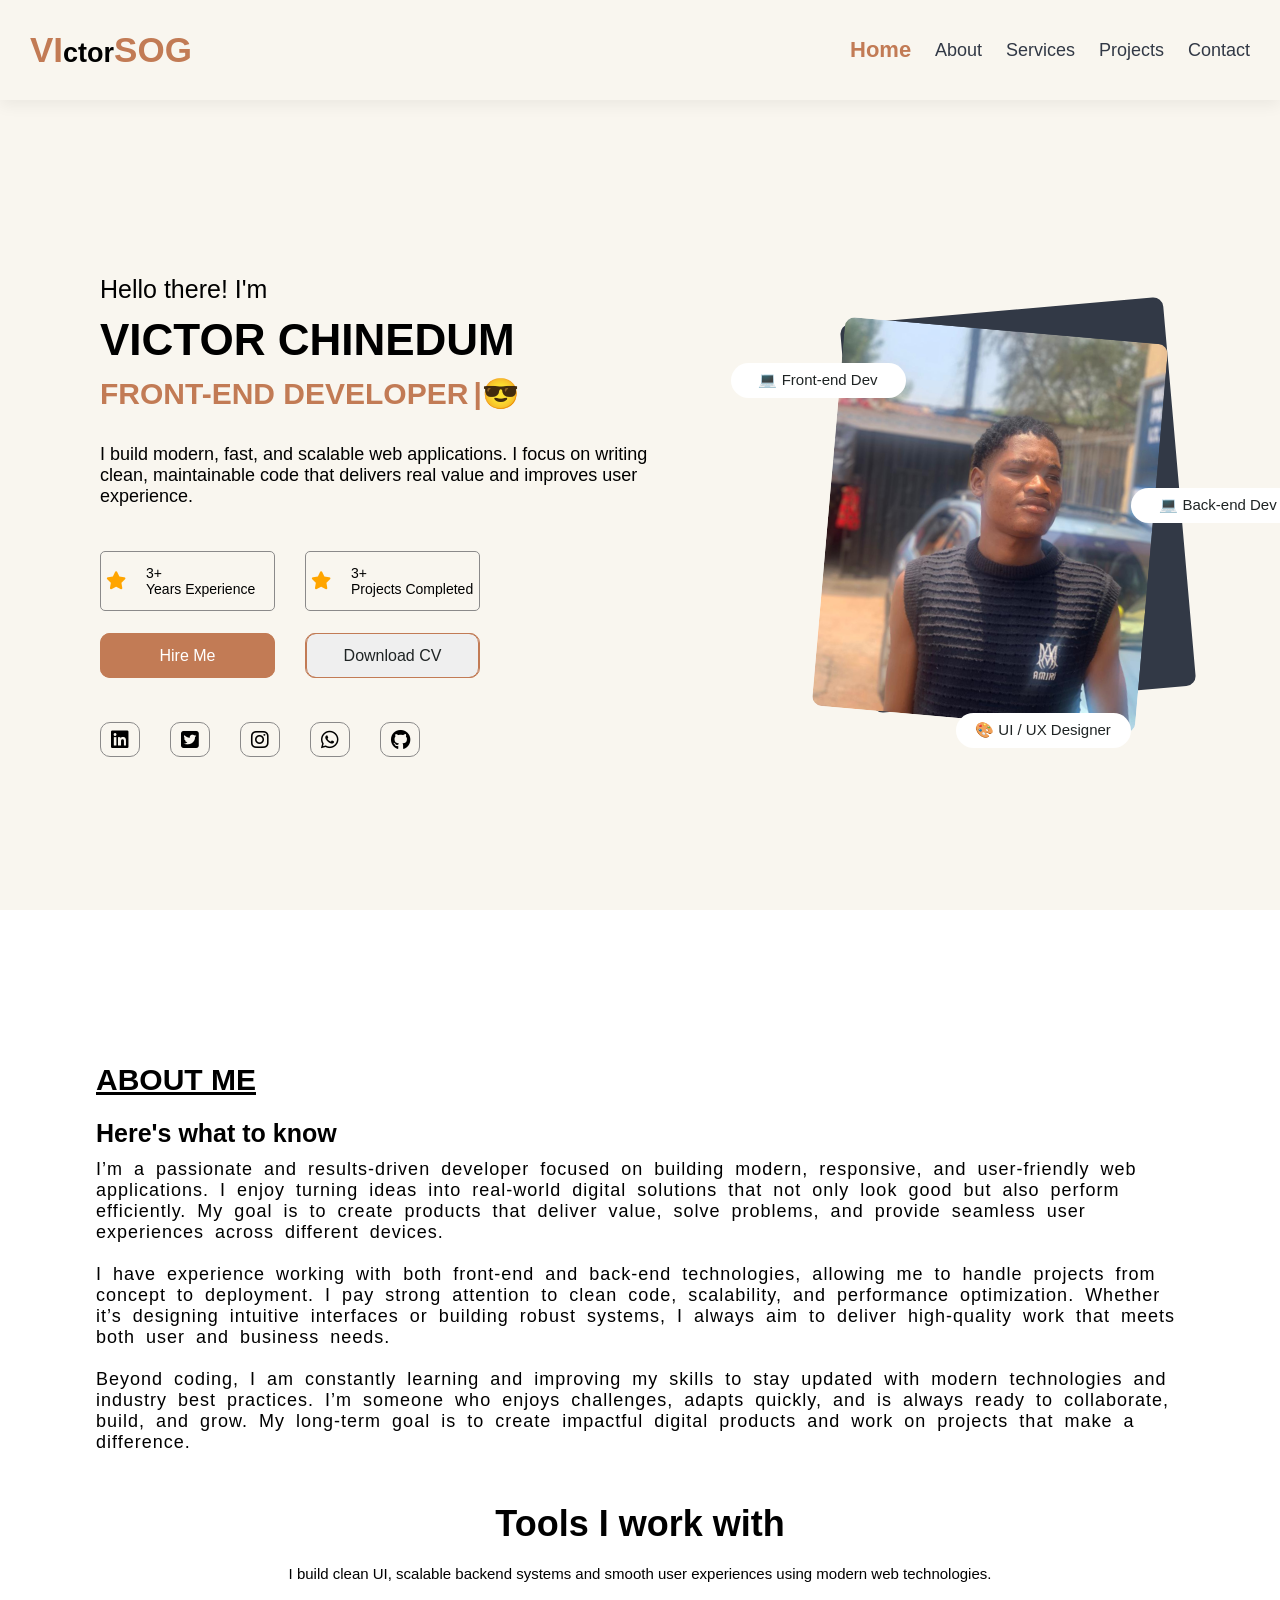
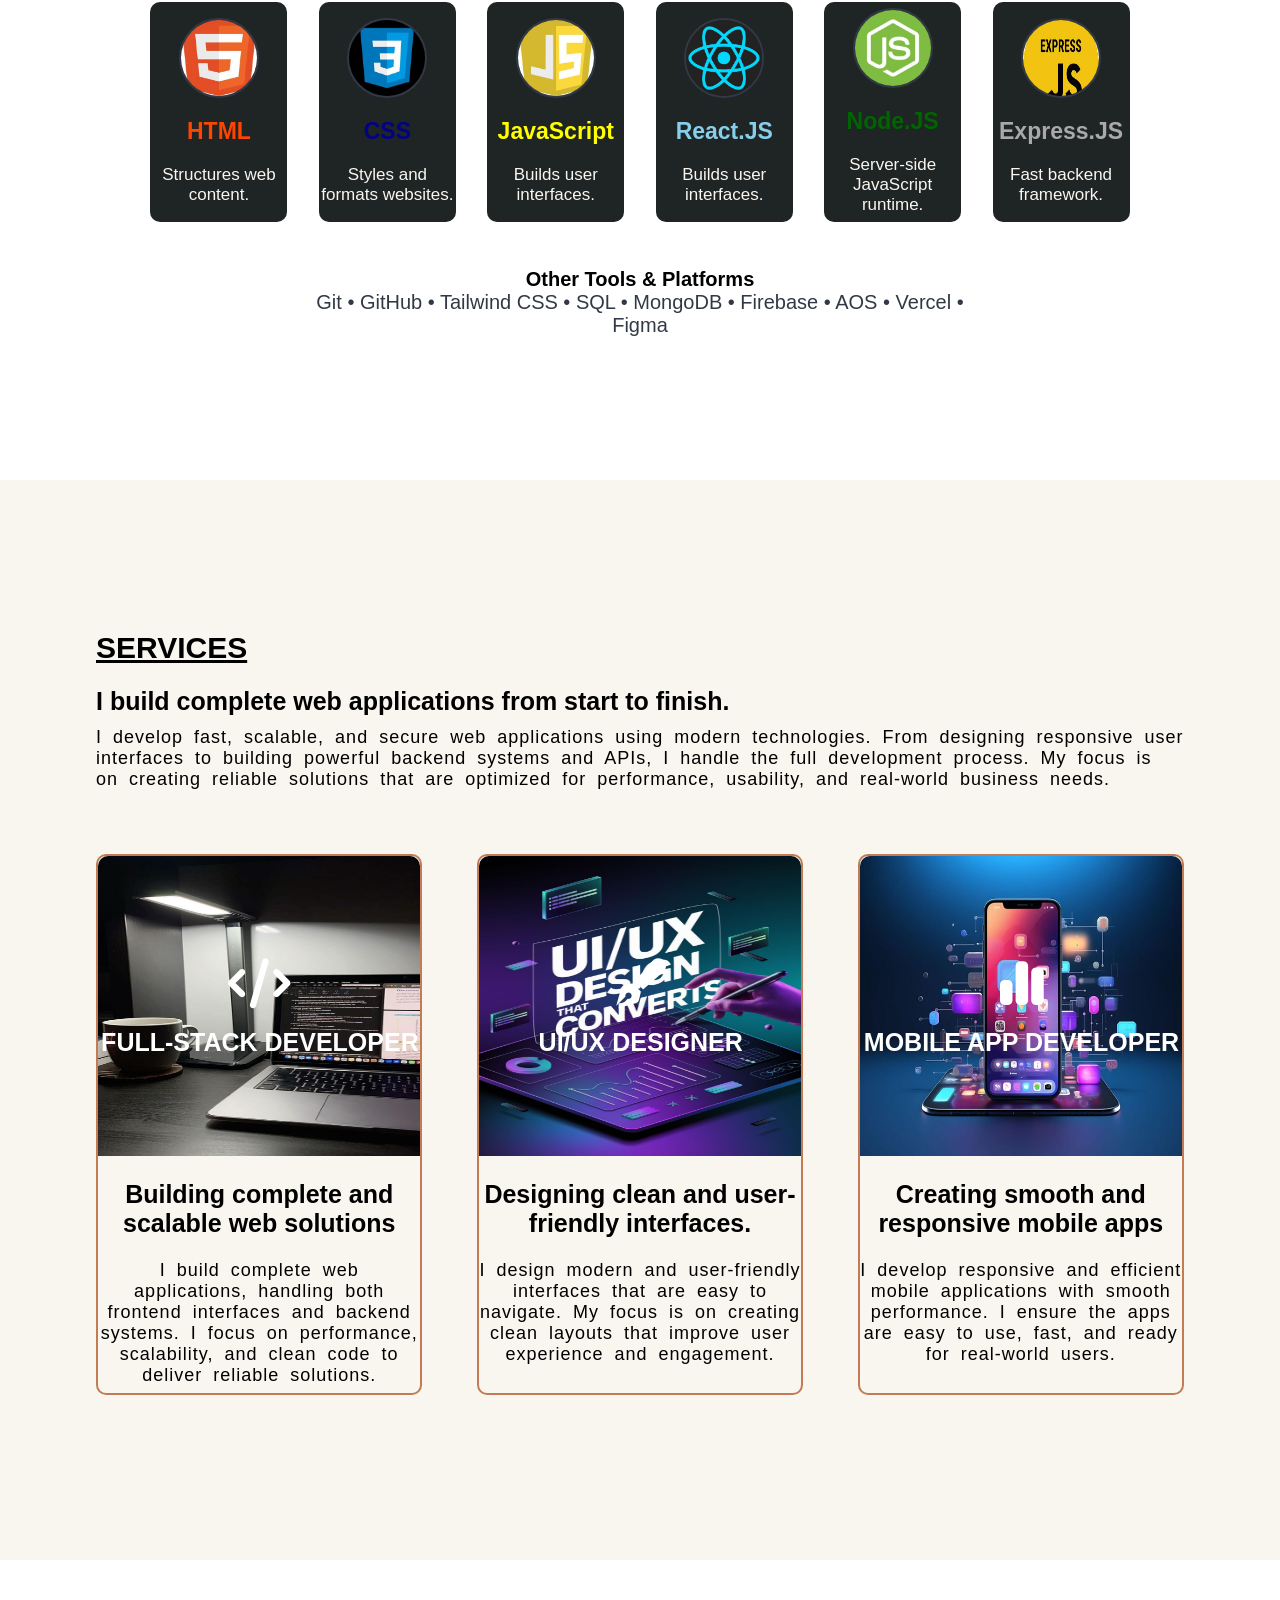
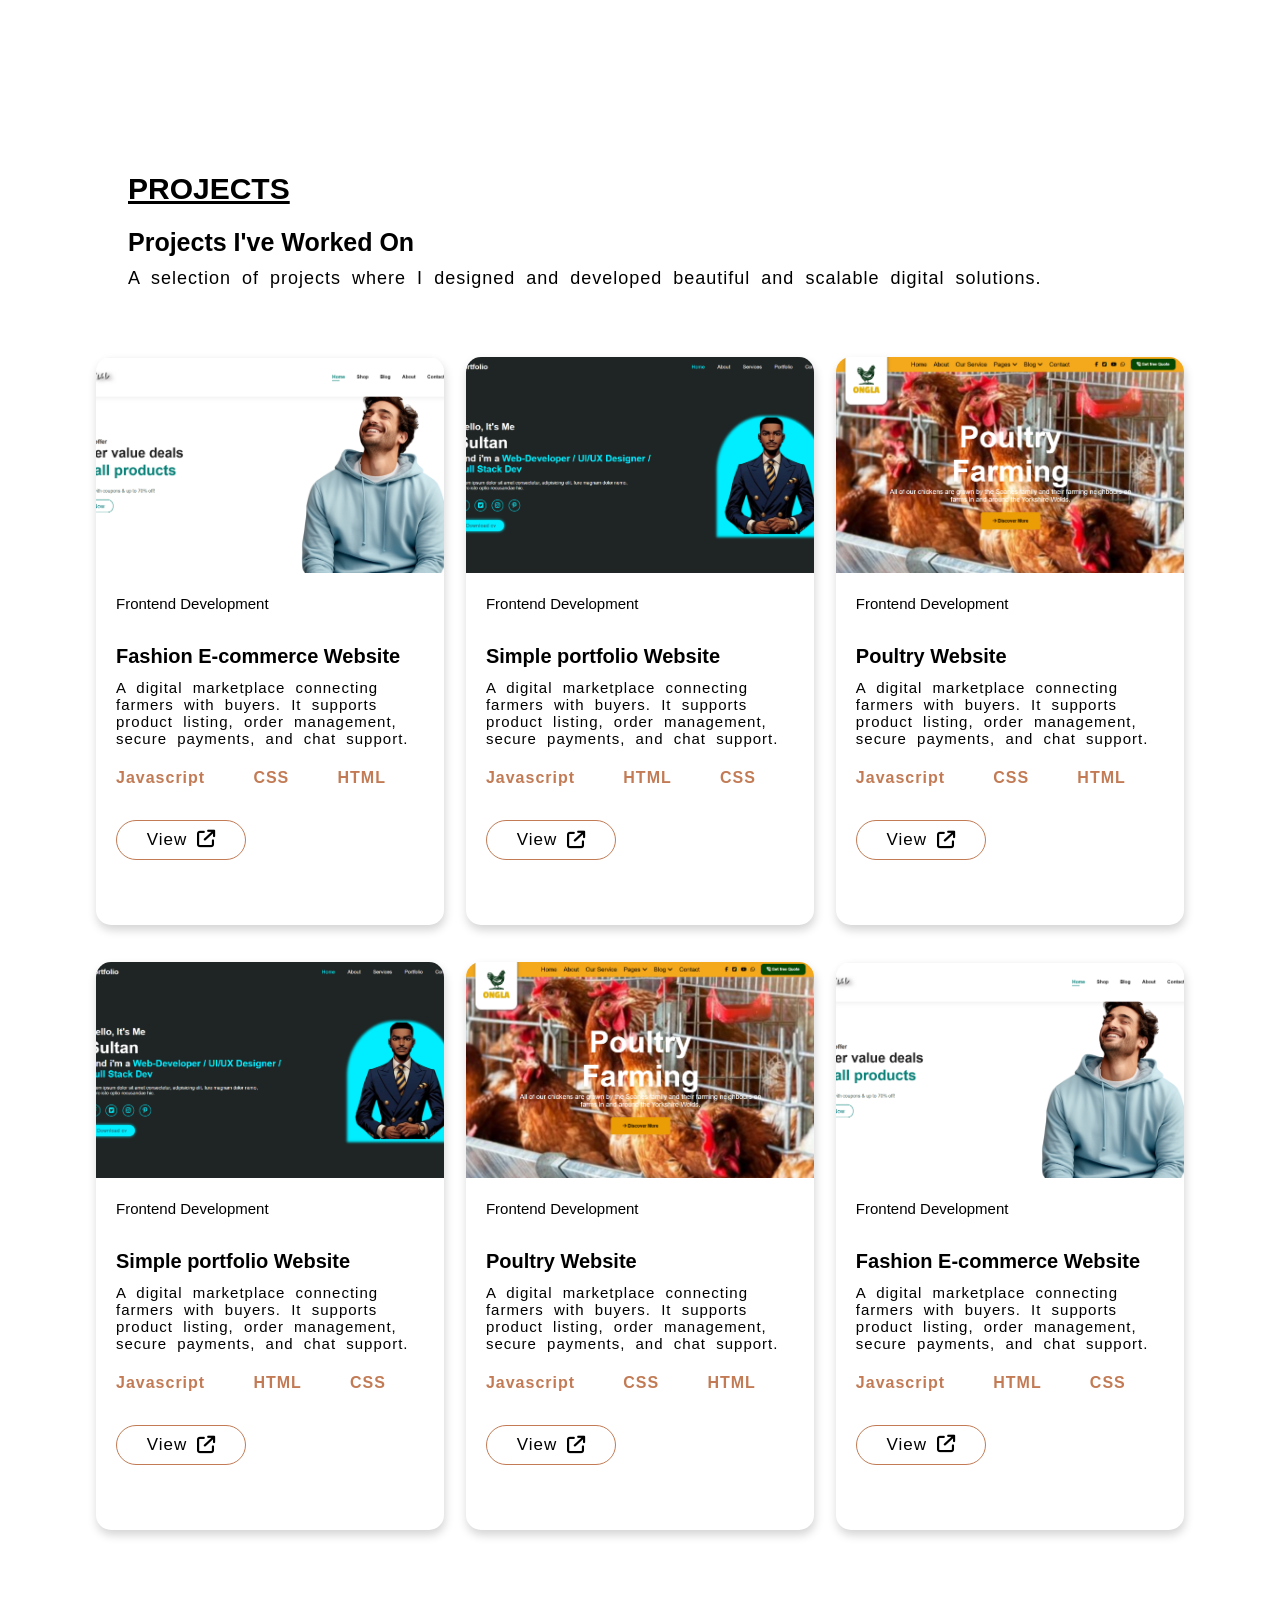
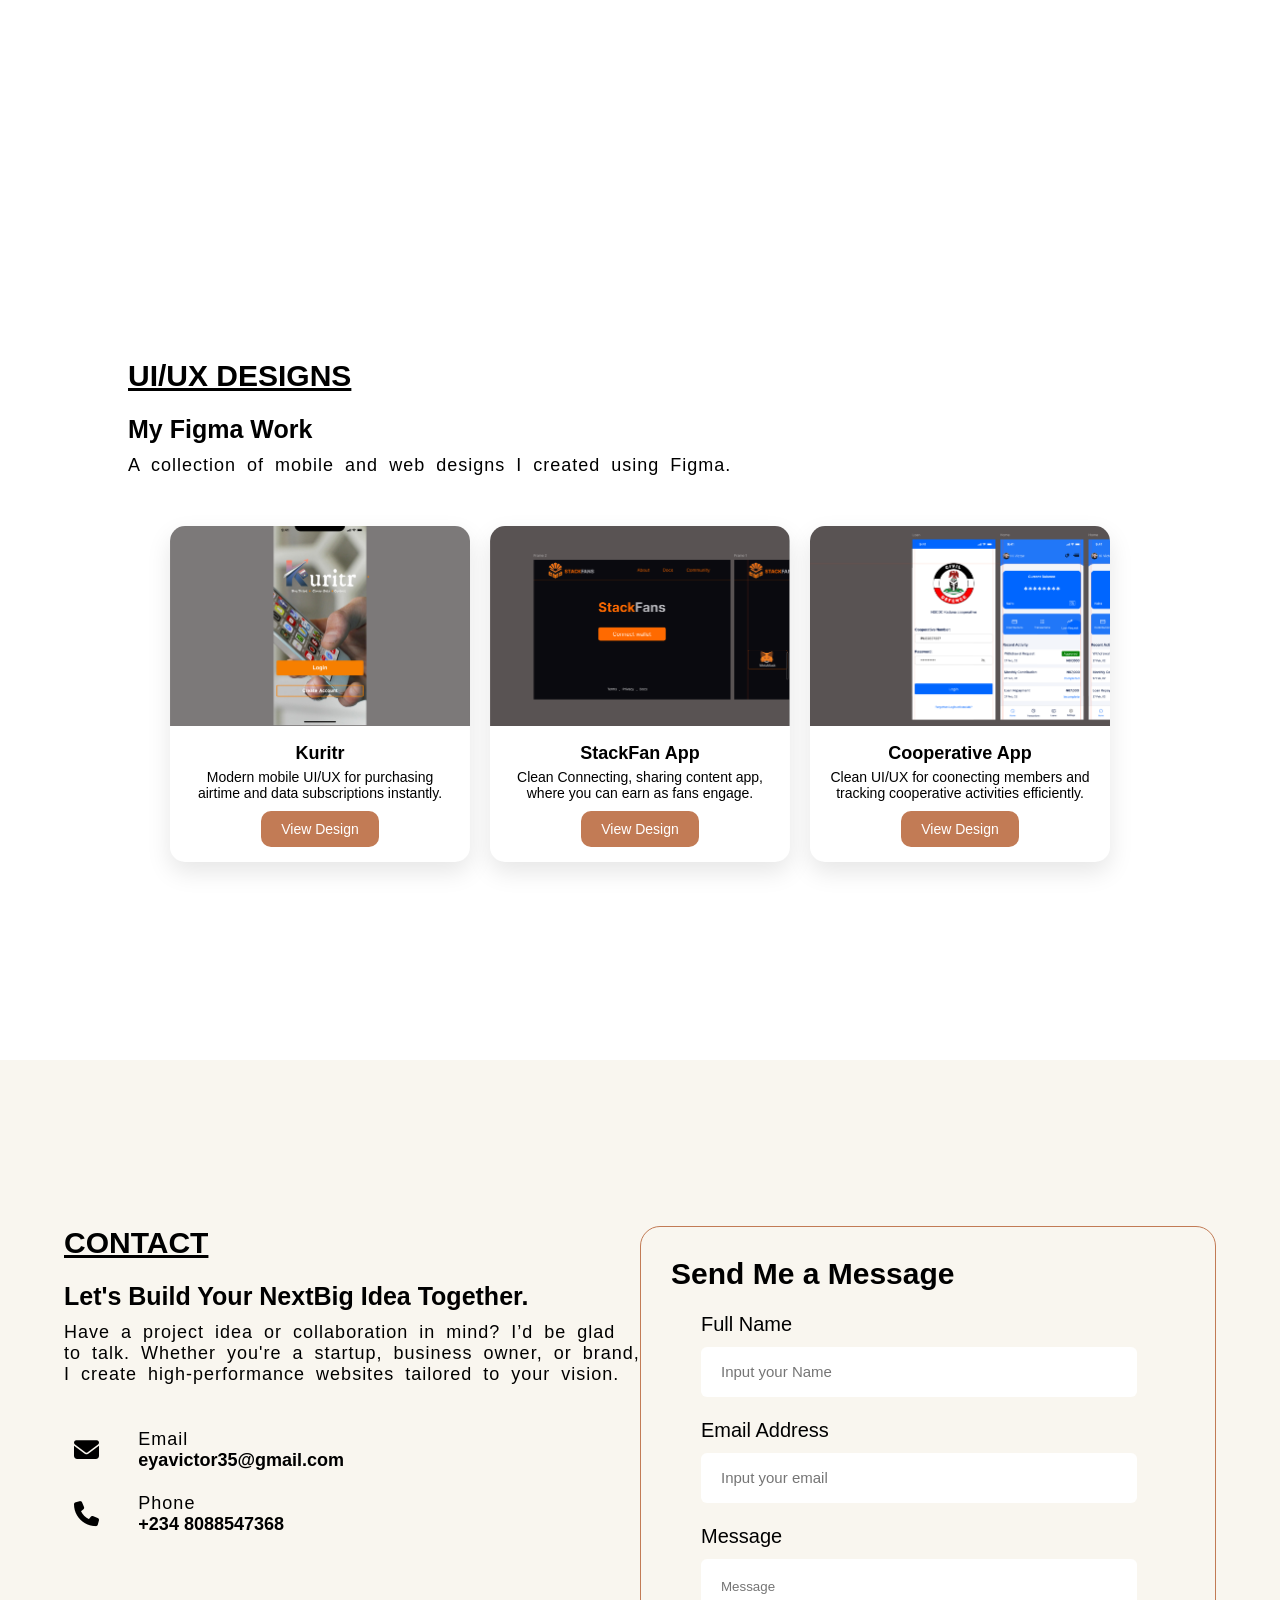
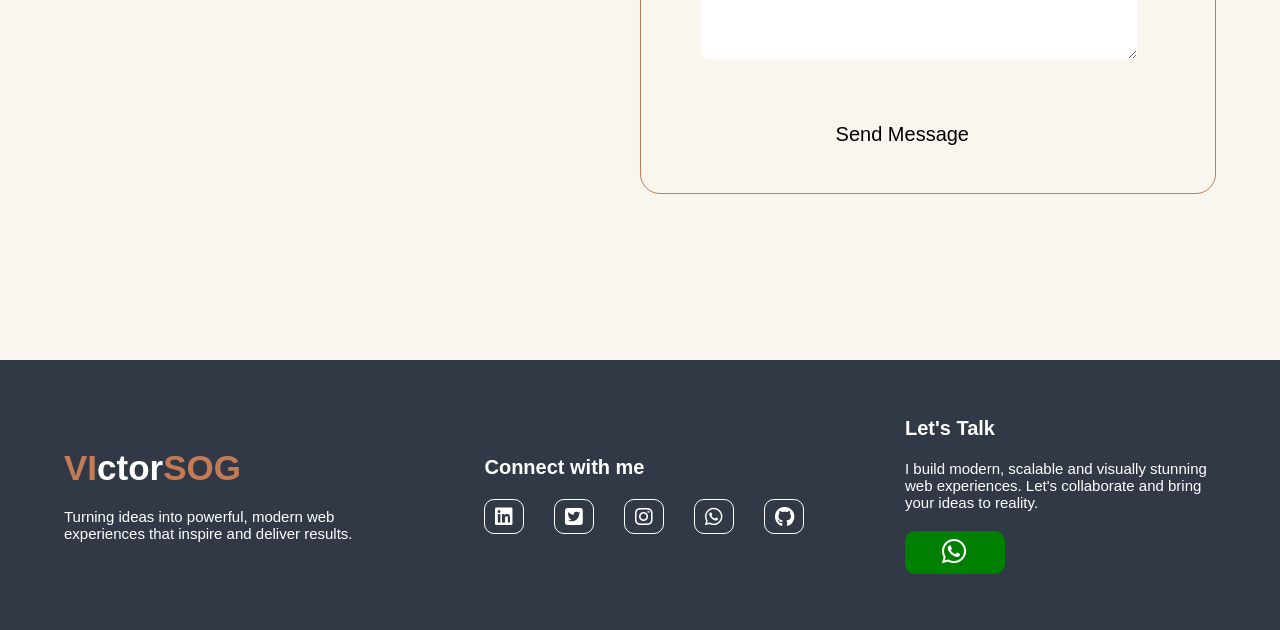
<file: index.html>
<!DOCTYPE html>
<html lang="en">
<head>
    <meta charset="UTF-8" />
    <meta name="viewport" content="width=device-width, initial-scale=1.0" />
    <title>SOG PORTFOLIO</title>
    <link rel="stylesheet" href="styles.css" />
    <script src="./script.js" defer ></script>
    <link rel="stylesheet" href="https://cdnjs.cloudflare.com/ajax/libs/font-awesome/6.7.2/css/all.min.css" integrity="sha512-Evv84Mr4kqVGRNSgIGL/F/aIDqQb7xQ2vcrdIwxfjThSH8CSR7PBEakCr51Ck+w+/U6swU2Im1vVX0SVk9ABhg==" crossorigin="anonymous" referrerpolicy="no-referrer" />
</head>
<body>
    <section id="navbar">
        <h1><span>VI</span>ctor<span>SOG</span></h1>
        <div>
            <ul id="navbar-items">
                <li><a class="active" href="#hero">Home</a></li>
                <li><a href="#About">About</a></li>
                <li><a href="#Services">Services</a></li>
                <li><a href="#Projects">Projects</a></li>
                <li><a href="#Contact">Contact</a></li>
                <a href="#" id="close" ><i class="fa-regular fa-circle-xmark"></i></a>
            </ul>
        </div>
        <div id="mobile">
            <i id="bar" class="fa-solid fa-outdent"></i>
        </div>
    </section>

    <section id="hero">
        <div class="hero-txt-container">
            <p class="herop">Hello there! I'm</p>
            <br>
            <h1>VICTOR CHINEDUM</h1>
            <br>
            <h3><span class="typing"></span></h3>
            <br>
            <br>
            <br>
            <p class="heropp">I build modern, fast, and scalable web applications. I focus on writing clean, maintainable code that delivers real value and improves user experience.</p>
            <br>
            <br>
            <br>
            <br>
            <div class="m-div1">
                <div class="m-div2">
                    <i class="fa-solid fa-star"></i>
                    <div class="m-div3">
                        <p>3+</p>
                        <p>Years Experience</p>
                    </div>
                </div>

                <div class="m-div2">
                    <i class="fa-solid fa-star"></i>
                    <div class="m-div3">
                        <p>3+</p>
                        <p>Projects Completed</p>
                    </div>
                </div>
                
            </div>
            <br>
            <br>
            <div class="m-div5">
                <button class="m-div4">
                    <a href="hire.html" class="m-div4">
                    <p>Hire Me</p>
                    </a>
                </button>
                <button class="m-div4b">
                    <a href="Victor_Chinedum_Updated_CV.pdf" target="_blank" class="m-div4b">
                    <p>Download CV</p>
                    </a>
                </button>
            </div>
            <br>
            <br>
            <br>
            <br>
            <div class="m-div6">
                <div>
                    <a href="https://www.linkedin.com/in/victor-eya-173b143a4?" target="_blank">
                        <i class="fab fa-linkedin"></i>
                    </a>
                </div>

                <div>
                    <a href="https://twitter.com/chinedusog" target="_blank">
                        <i class="fa-brands fa-square-twitter"></i>
                    </a>
                </div>

                <div>
                    <a href="https://instagram.com/sogvi_ctor" target="_blank">
                        <i class="fa-brands fa-instagram"></i>
                    </a>
                </div>

                <div>
                    <a href="https://wa.me/2348088547368" target="_blank">
                        <i class="fa-brands fa-whatsapp"></i>
                    </a>
                </div>

                <div>
                    <a href="https://github.com/Victorchi20" target="_blank">
                        <i class="fab fa-github"></i>
                    </a>
                </div>
            </div>
        </div>
        <div class="hero-img-container">
            <div class="pre-img"></div>
            <div><img src="images/img8.jfif" alt=""></div>
            <div class="m-div4c">
                <p>💻 Front-end Dev</p>
            </div>
            <div class="m-div4d">
                <p>💻 Back-end Dev</p>
            </div>
            <div class="m-div4e">
                <p>🎨 UI / UX Designer</p>
            </div>
        </div>
    </section>

    <section id="About">
        <div class="about-txt">
            <h1>ABOUT ME</h1>
            <br>
            <br>
            <h3>Here's what to know</h3>
            <br>
            <p>I’m a passionate and results-driven developer focused on building modern, responsive, and user-friendly web applications. I enjoy turning ideas into real-world digital solutions that not only look good but also perform efficiently. My goal is to create products that deliver value, solve problems, and provide seamless user experiences across different devices.
            <br><br>
            I have experience working with both front-end and back-end technologies, allowing me to handle projects from concept to deployment. I pay strong attention to clean code, scalability, and performance optimization. Whether it’s designing intuitive interfaces or building robust systems, I always aim to deliver high-quality work that meets both user and business needs.
            <br><br>
            Beyond coding, I am constantly learning and improving my skills to stay updated with modern technologies and industry best practices. I’m someone who enjoys challenges, adapts quickly, and is always ready to collaborate, build, and grow. My long-term goal is to create impactful digital products and work on projects that make a difference.
            </p>
        </div>
        <div class="about-img">
            <h2>Tools I work with</h2>
            <p>I build clean UI, scalable backend systems and smooth user experiences using modern web technologies.</p>
            <div class="about-preimg">
                <div class="about-img-holder">
                    <div class="im"><img src="images/imgHTML.jpg" alt=""></div>
                    <div><h3 class="im2">HTML</h3></div>
                    <div><P>Structures web content.</P></div>
                </div>
                <div class="about-img-holder">
                    <div class="im"><img src="images/imgCSS.jpg" alt=""></div>
                    <div><h3 class="im3">CSS</h3></div>
                    <div><P>Styles and formats websites.</P></div>
                </div>
                <div class="about-img-holder">
                    <div class="im"><img src="images/imgJS.jpg" alt=""></div>
                    <div><h3 class="im4">JavaScript</h3></div>
                    <div><P>Builds user interfaces.</P></div>
                </div>
                <div class="about-img-holder">
                    <div class="im"><img src="images/imgRE.jpg" alt=""></div>
                    <div><h3 class="im5">React.JS</h3></div>
                    <div><P>Builds user interfaces.</P></div>
                </div>
                <div class="about-img-holder">
                    <div class="im"><img src="images/imgNS.jpg" alt=""></div>
                    <div><h3 class="im6">Node.JS</h3></div>
                    <div><P>Server-side JavaScript runtime.</P></div>
                </div>
                <div class="about-img-holder">
                    <div class="im"><img src="images/imgEXP.jpg" alt=""></div>
                    <div><h3 class="im7">Express.JS</h3></div>
                    <div><P>Fast backend framework.</P></div>
                </div>
            </div>
        </div>
        <div class="about-more">
            <h3>Other Tools & Platforms</h3>
            <p>Git • GitHub • Tailwind CSS • SQL • MongoDB • Firebase • AOS • Vercel • Figma </p>
        </div>
    </section>

    <section id="Services">
        <div class="service-txt-container">
            <h1>SERVICES</h1>
            <br>
            <br>
            <h3>I build complete web applications from start to finish.</h3>
            <br>
            <p>
            I develop fast, scalable, and secure web applications using modern technologies. From designing responsive user interfaces to building powerful backend systems and APIs, I handle the full development process. My focus is on creating reliable solutions that are optimized for performance, usability, and real-world business needs.
            </p>
        </div>

        <div class="service-img-container">
            <div class="ser-img-container">
                <img src="images/img6.jfif" alt="">
                <div class="ser1">
                    <i class="fa-solid fa-code"></i>
                    <h3>FULL-STACK DEVELOPER</h3>
                </div>
                <br>
                <br>
                <br>
                <div>
                    <h3>Building complete and scalable web solutions</h3>
                    <br>
                    <br>
                    <p>
                        I build complete web applications, handling both frontend interfaces and backend systems. I focus on performance, scalability, and clean code to deliver reliable solutions.
                    </p>                
                </div>
            </div>
            <div class="ser-img-container">
                <img src="images/img5.jfif" alt="">
                <div class="ser1">
                    <i class="fa-solid fa-pen-fancy"></i>
                    <h3>UI/UX DESIGNER</h3>
                </div>
                <br>
                <br>
                <br>
                <div>
                    <h3>Designing clean and user-friendly interfaces.</h3>
                    <br>
                    <br>
                    <p>
                    I design modern and user-friendly interfaces that are easy to navigate. My focus is on creating clean layouts that improve user experience and engagement.
                    </p>               
                </div>
            </div>
            <div class="ser-img-container">
                <img src="images/img7.jfif" alt="">
                <div class="ser1">
                    <i class="fa-solid fa-chart-simple"></i>
                    <h3>MOBILE APP DEVELOPER</h3>
                </div>
                <br>
                <br>
                <br>
                <div>
                    <h3>Creating smooth and responsive mobile apps</h3>
                    <br>
                    <br>
                    <p>
                    I develop responsive and efficient mobile applications with smooth performance. I ensure the apps are easy to use, fast, and ready for real-world users.
                    </p>
                </div>
            </div>
        </div>
    </section>

    <section id="Projects">
        <div class="projects-txt-container">
            <h1>PROJECTS</h1>
            <br>
            <br>
            <h2>Projects I've Worked On</h2>
            <br>
            <p>A selection of projects where I designed and developed beautiful and scalable digital solutions.</p>
        </div>
        <div class="projects-img-container">
            <div class="img-cont">
                <img src="images/img2.png" alt="">
                <h4>Frontend Development</h4>
                <br>
                <br>
                <br>
                <h3>Fashion E-commerce Website</h3>
                <br>
                <p>A digital marketplace connecting farmers with buyers. It supports product listing, order management, secure payments, and chat support.</p>
                <br>
                <br>
                <div class="pr-1">
                    <p>Javascript</p>
                    <p>CSS</p>
                    <p>HTML</p>
                    <p></p>
                </div>
                <br>
                <br>
                <br>
                <div class="pr-2">
                    <a href="https://cara-chi.vercel.app/">
                    <p> View</p>
                    <i class="fa-solid fa-arrow-up-right-from-square"></i>
                    </a>
                </div>

            </div>
            <div class="img-cont">
                <img src="images/img3.PNG" alt="">
                <h4>Frontend Development</h4>
                <br>
                <br>
                <br>
                <h3>Simple portfolio Website</h3>
                <br>
                <p>A digital marketplace connecting farmers with buyers. It supports product listing, order management, secure payments, and chat support.</p>
                <br>
                <br>
                <div class="pr-1">
                    <p>Javascript</p>
                    <p>HTML</p>
                    <p>CSS</p>
                    <p></p>
                </div>
                <br>
                <br>
                <br>
                <div class="pr-2">
                    <p>View</p>
                    <i class="fa-solid fa-arrow-up-right-from-square"></i>
                </div>

            </div>
            <div class="img-cont">
                <img src="images/img4.png" alt="">
                <h4>Frontend Development</h4>
                <br>
                <br>
                <br>
                <h3>Poultry Website</h3>
                <br>
                <p>A digital marketplace connecting farmers with buyers. It supports product listing, order management, secure payments, and chat support.</p>
                <br>
                <br>
                <div class="pr-1">
                    <p>Javascript</p>
                    <p>CSS</p>
                    <p>HTML</p>
                    <p></p>
                </div>
                <br>
                <br>
                <br>
                <div class="pr-2">
                    <p>View</p>
                    <i class="fa-solid fa-arrow-up-right-from-square"></i>
                </div>

            </div>
            <div class="img-cont">
                <img src="images/img3.PNG" alt="">
                <h4>Frontend Development</h4>
                <br>
                <br>
                <br>
                <h3>Simple portfolio Website</h3>
                <br>
                <p>A digital marketplace connecting farmers with buyers. It supports product listing, order management, secure payments, and chat support.</p>
                <br>
                <br>
                <div class="pr-1">
                    <p>Javascript</p>
                    <p>HTML</p>
                    <p>CSS</p>
                    <p></p>
                </div>
                <br>
                <br>
                <br>
                <div class="pr-2">
                    <p>View</p>
                    <i class="fa-solid fa-arrow-up-right-from-square"></i>
                </div>

            </div>
            <div class="img-cont">
                <img src="images/img4.png" alt="">
                <h4>Frontend Development</h4>
                <br>
                <br>
                <br>
                <h3>Poultry Website</h3>
                <br>
                <p>A digital marketplace connecting farmers with buyers. It supports product listing, order management, secure payments, and chat support.</p>
                <br>
                <br>
                <div class="pr-1">
                    <p>Javascript</p>
                    <p>CSS</p>
                    <p>HTML</p>
                    <p></p>
                </div>
                <br>
                <br>
                <br>
                <div class="pr-2">
                    <p>View</p>
                    <i class="fa-solid fa-arrow-up-right-from-square"></i>
                </div>

            </div>
            <div class="img-cont">
                <img src="images/img2.png" alt="">
                <h4>Frontend Development</h4>
                <br>
                <br>
                <br>
                <h3>Fashion E-commerce Website</h3>
                <br>
                <p>A digital marketplace connecting farmers with buyers. It supports product listing, order management, secure payments, and chat support.</p>
                <br>
                <br>
                <div class="pr-1">
                    <p>Javascript</p>
                    <p>HTML</p>
                    <p>CSS</p>
                    <p></p>
                </div>
                <br>
                <br>
                <br>
                <div class="pr-2">
                    <a href="https://cara-chi.vercel.app/">
                    <p>View</p>
                    <i class="fa-solid fa-arrow-up-right-from-square"></i>
                    </a>
                </div>

            </div>
        </div>
    </section>

    <section id="Designs">
        <div class="projects-txt-container">
            <h1>UI/UX DESIGNS</h1>
            <br><br>
            <h2>My Figma Work</h2>
            <br>
            <p>A collection of mobile and web designs I created using Figma.</p>
        </div>

        <div class="figma-projects">

            <!-- Project 1 -->
            <div class="figma-card">
                <img src="images/img9.PNG" alt="">
                <div class="figma-content">
                    <h3>Kuritr</h3>
                    <p>Modern mobile UI/UX for purchasing airtime and data subscriptions instantly.</p>
                    <a href="https://www.figma.com/design/x2E6polkdUTxqbOkqWJst2/Plant-Website?node-id=98-75&t=NYOHCcuqQaXmOQcw-1" class="view-btn">View Design</a>
                </div>
            </div>

            <!-- Project 2 -->
            <div class="figma-card">
                <img src="images/img10.PNG" alt="">
                <div class="figma-content">
                    <h3>StackFan App</h3>
                    <p>Clean Connecting, sharing content app, where you can earn as fans engage.</p>
                    <a href="https://www.figma.com/design/LAsglg0tSxzM7VI8OJpCzS/first-work?node-id=87-3077&t=4NKhgEEEOfITDIeE-1" class="view-btn">View Design</a>
                </div>
            </div>

            <!-- Project 3 -->
            <div class="figma-card">
                <img src="images/img11.PNG" alt="">
                <div class="figma-content">
                    <h3>Cooperative App</h3>
                    <p>Clean UI/UX for coonecting members and tracking cooperative activities efficiently.</p>
                    <a href="https://www.figma.com/design/LAsglg0tSxzM7VI8OJpCzS/first-work?node-id=61-78&t=4NKhgEEEOfITDIeE-1" class="view-btn">View Design</a>
                </div>
            </div>

        </div>
    </section>

    <section id="Contact">
        <div class="contact-container">
            <div class="contact-txt-container">
                <h1>CONTACT</h1>
                <br>
                <br>
                <h2>Let's Build Your NextBig Idea Together.</h2>
                <br>
                <p>Have a project idea or collaboration in mind? I’d be glad to talk. Whether you're a startup, business owner, or brand, I create high-performance websites tailored to your vision.</p>
                <br>
                <br>
                <br>
                <br>
                <div class="ct-1">
                    <a href="mailto:eyavictor35@gmail.com">
                        <i class="fa-solid fa-envelope"></i>
                        <div class="ct-2">
                            <p>Email</p>
                            <h4>eyavictor35@gmail.com</h4>
                        </div>
                    </a>
                </div>
                <br>
                <br>
                <div class="ct-3">
                    <a href="tel:+2348088547368">
                        <i class="fa-solid fa-phone"></i>
                        <div class="ct-4">
                            <p>Phone</p>
                            <h4>+234 8088547368</h4>
                        </div>
                    </a>
                </div>
            </div>
            <form class="contact-input-container" id="contactForm"  action="https://formspree.io/f/mlgpkzkz" method="POST">


                <h2>Send Me a Message</h2>
                <br><br>

                <div>
                    <label for="Fullname">Full Name</label><br>
                    <input type="text" name="Fullname" id="Fullname" placeholder="Input your Name" required>
                </div>

                <br><br>

                <div>
                    <label for="email">Email Address</label><br>
                    <input type="email" name="email" id="email" placeholder="Input your email" required>
                </div>

                <br><br>

                <div>
                    <label for="message">Message</label><br>
                    <textarea id="message" name="message" placeholder="Message" rows="5" required></textarea>
                </div>
                <input type="hidden" name="_redirect" value="thankyou.html">

                <br><br><br><br>

                <button type="submit">Send Message</button>

            </form>
        </div>
    </section>

    <section id="footer">
        <div class="footer-container">
            <div class="footer-txt-1">
                <h1><span>VI</span>ctor<span>SOG</span></h1>
                <p>Turning ideas into powerful, modern web experiences that inspire and deliver results.</p>
            </div>
            <div class="footer-connect">
                <h3>Connect with me</h3>
                <div class="m-div6">
                    <div>
                        <a href="https://www.linkedin.com/in/victor-eya-173b143a4?" target="_blank">
                            <i class="fab fa-linkedin"></i>
                        </a>
                    </div>

                    <div>
                        <a href="https://twitter.com/chinedusog" target="_blank">
                            <i class="fa-brands fa-square-twitter"></i>
                        </a>
                    </div>

                    <div>
                        <a href="https://instagram.com/sogvi_ctor" target="_blank">
                            <i class="fa-brands fa-instagram"></i>
                        </a>
                    </div>

                    <div>
                        <a href="https://wa.me/2348088547368" target="_blank">
                            <i class="fa-brands fa-whatsapp"></i>
                        </a>
                    </div>

                    <div>
                        <a href="https://github.com/Victorchi20" target="_blank">
                            <i class="fab fa-github"></i>
                        </a>
                    </div>
                </div>
            </div>
            <div class="footer-contact">
                <h3>Let's Talk</h3>
                <p>I build modern, scalable and visually stunning web experiences. Let's collaborate and bring your ideas to reality.</p>
                <div>
                    <a href="https://wa.me/2348088547368" target="_blank">
                        <i class="fa-brands fa-whatsapp"></i>
                    </a>
                </div>
            </div>
        </div>
    </section>

    <!-- LOADING OVERLAY -->
<div id="page-loader">
    <div class="loader-spinner"></div>
</div>

</body>
</html>
</file>
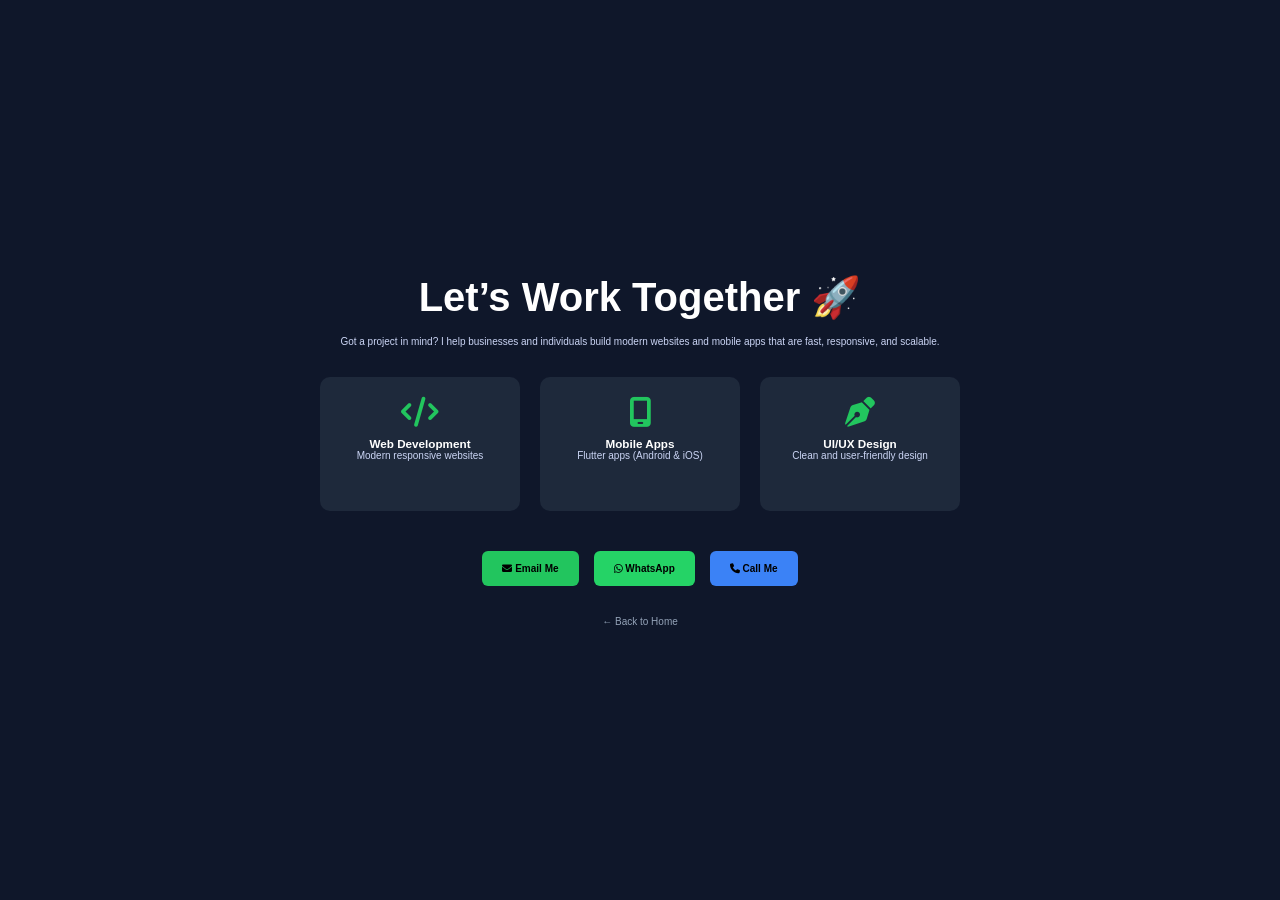
<file: hire.html>
<!DOCTYPE html>
<html lang="en">
<head>
    <meta charset="UTF-8">
    <meta name="viewport" content="width=device-width, initial-scale=1.0">
    <title>Hire Me - Victor</title>

    <link rel="stylesheet" href="styles.css">

    <link rel="stylesheet" href="https://cdnjs.cloudflare.com/ajax/libs/font-awesome/6.7.2/css/all.min.css">

    <style>
        /* HIRE PAGE */

.hire-container {
    min-height: 100vh;
    display: flex;
    justify-content: center;
    align-items: center;
    background: #0f172a;
    color: white;
    padding: 20px;
}

.hire-box {
    max-width: 800px;
    text-align: center;
}

.hire-box h1 {
    font-size: 40px;
    margin-bottom: 15px;
}

.hire-box p {
    color: #cbd5f5;
    margin-bottom: 30px;
}

/* SERVICES */
.services {
    display: flex;
    gap: 20px;
    justify-content: center;
    margin-bottom: 40px;
    flex-wrap: wrap;
}

.service {
    background: #1e293b;
    padding: 20px;
    border-radius: 10px;
    width: 200px;
}

.service i {
    font-size: 30px;
    margin-bottom: 10px;
    color: #22c55e;
}

/* BUTTONS */
.contact-options {
    display: flex;
    gap: 15px;
    justify-content: center;
    flex-wrap: wrap;
}

.btn {
    padding: 12px 20px;
    background: #22c55e;
    color: black;
    text-decoration: none;
    border-radius: 6px;
    font-weight: bold;
    transition: 0.3s;
}

.btn:hover {
    background: #16a34a;
    color: white;
}

.whatsapp {
    background: #25d366;
}

.call {
    background: #3b82f6;
}

.back {
    display: block;
    margin-top: 30px;
    color: #94a3b8;
    text-decoration: none;
}
    </style>
</head>

<body>
    

    <section class="hire-container">

        <div class="hire-box">

            <h1>Let’s Work Together 🚀</h1>

            <p>
                Got a project in mind? I help businesses and individuals build
                modern websites and mobile apps that are fast, responsive, and scalable.
            </p>

            <!-- SERVICES -->
            <div class="services">
                <div class="service">
                    <i class="fa-solid fa-code"></i>
                    <h3>Web Development</h3>
                    <p>Modern responsive websites</p>
                </div>

                <div class="service">
                    <i class="fa-solid fa-mobile-screen"></i>
                    <h3>Mobile Apps</h3>
                    <p>Flutter apps (Android & iOS)</p>
                </div>

                <div class="service">
                    <i class="fa-solid fa-pen-nib"></i>
                    <h3>UI/UX Design</h3>
                    <p>Clean and user-friendly design</p>
                </div>
            </div>

            <!-- CONTACT OPTIONS -->
            <div class="contact-options">

                <a href="mailto:eyavictor35@gmail.com" class="btn">
                    <i class="fa-solid fa-envelope"></i> Email Me
                </a>

                <a href="https://wa.me/2348088547368" target="_blank" class="btn whatsapp">
                    <i class="fa-brands fa-whatsapp"></i> WhatsApp
                </a>

                <a href="tel:+2348088547368" class="btn call">
                    <i class="fa-solid fa-phone"></i> Call Me
                </a>

            </div>

            <!-- BACK -->
            <a href="index.html" class="back">← Back to Home</a>

        </div>

    </section>

</body>
</html>
</file>
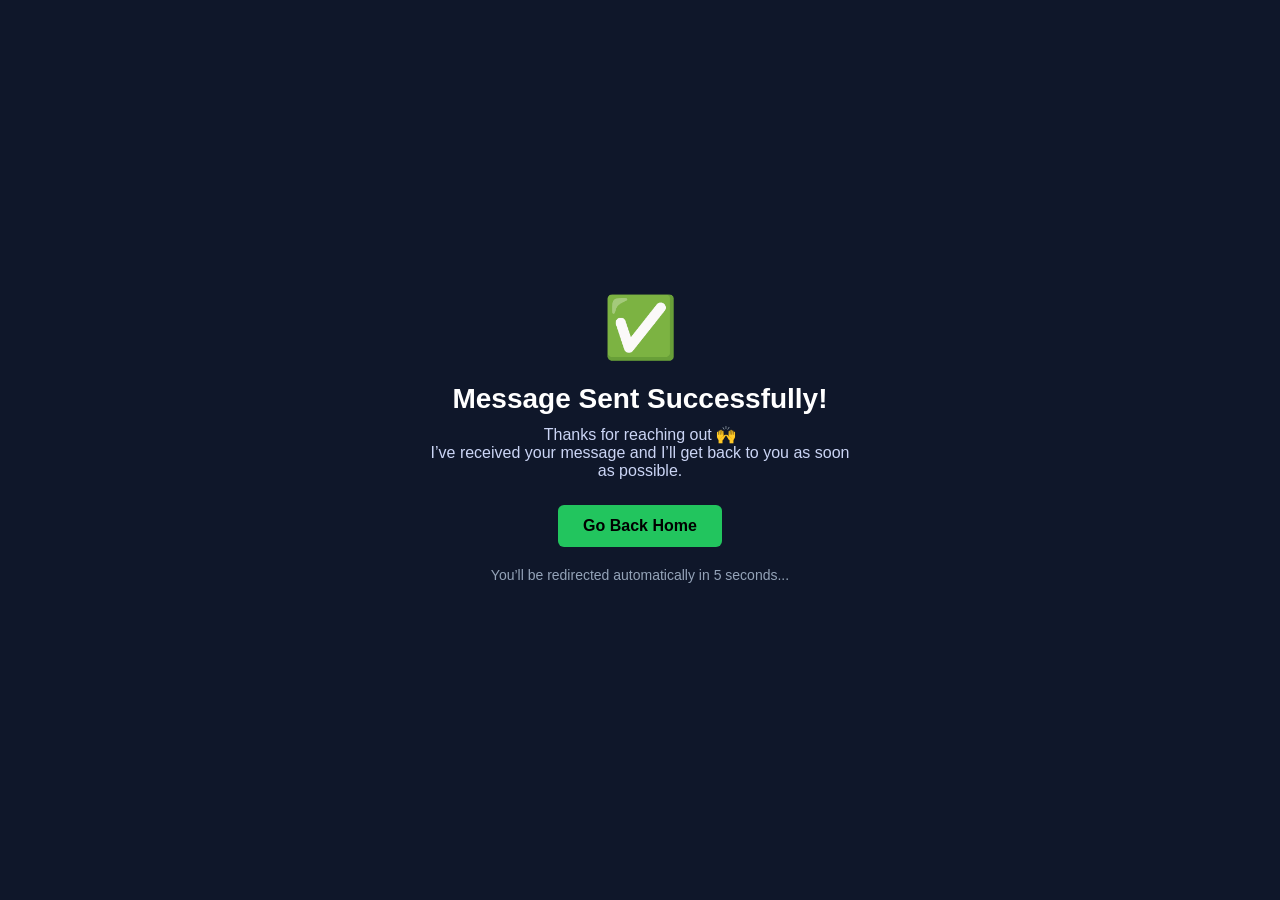
<file: thankyou.html>
<!DOCTYPE html>
<html lang="en">
<head>
    <meta charset="UTF-8">
    <meta name="viewport" content="width=device-width, initial-scale=1.0">
    <title>Message Sent</title>

    <style>
        *{
            margin: 0;
            padding: 0;
            box-sizing: border-box;
            font-family: Arial, Helvetica, sans-serif;
        }

        body{
            height: 100vh;
            display: flex;
            justify-content: center;
            align-items: center;
            background: #0f172a;
            color: white;
            text-align: center;
        }

        .container{
            max-width: 500px;
            padding: 30px;
        }

        .icon{
            font-size: 60px;
            margin-bottom: 20px;
            color: #22c55e;
        }

        h1{
            font-size: 28px;
            margin-bottom: 10px;
        }

        p{
            color: #cbd5f5;
            margin-bottom: 25px;
        }

        .btn{
            display: inline-block;
            padding: 12px 25px;
            background: #22c55e;
            color: black;
            text-decoration: none;
            border-radius: 6px;
            font-weight: bold;
            transition: 0.3s;
        }

        .btn:hover{
            background: #16a34a;
            color: white;
        }

        .small{
            margin-top: 20px;
            font-size: 14px;
            color: #94a3b8;
        }
    </style>

    <!-- Auto redirect after 5 seconds -->
    <meta http-equiv="refresh" content="5;url=index.html">

</head>
<body>

    <div class="container">
        <div class="icon">✅</div>

        <h1>Message Sent Successfully!</h1>

        <p>
            Thanks for reaching out 🙌<br>
            I’ve received your message and I’ll get back to you as soon as possible.
        </p>

        <a href="index.html" class="btn">Go Back Home</a>

        <p class="small">
            You’ll be redirected automatically in 5 seconds...
        </p>
    </div>

</body>
</html>
</file>
<file: styles.css>
*{
    margin: 0;
    padding: 0;
    box-sizing: border-box;
    text-decoration: none;
    border: none;
    outline: none;
    scroll-behavior: smooth;
    font-family: 'Poppins', sans-serif ;
}

:root {
    --bg-color: #1f2424;
    --second-bg-color: #323946;
     --text-color: #fff;
      --main-color: #0ef;
      --main2-color: #f9f6ef;
      --bg2-color:  rgb(194, 123, 85);
      --bg-i-color: orange;
      --border-color: rgb(139, 138, 138);

}
html{
    font-size: 62.5%;
    scroll-behavior: smooth;
    /* overflow: hidden; */
}

/* NAVBAR SECTION */

#navbar{
    width: 100%;
    height: 100px;
    background:#f9f6eff2 ;
    display: flex;
    align-items: center;
    justify-content: space-between;
    padding-left: 3rem;
    padding-right: 3rem;
    box-shadow: 0 5px 15px rgba(0,0,0,0.06);
    z-index: 999;
    position: sticky;
    top: 0;
    left: 0;
}
#navbar h1{
    font-size: 27px;
    cursor: pointer;
}
#navbar h1 span{
    font-size: 35px;
    cursor: default;
    color: var(--bg2-color);
}
#navbar-items{
    display: flex;
    justify-content: space-between;
    /* border: 1px solid red; */
    width: 400px;
    height: 30px;
    display: flex;
    align-items: center;
    justify-content: space-between;

}
#navbar-items li,
#navbar-items li a{
    list-style: none;
    text-decoration: none;
    font-size: 1rem;
}
#navbar-items li a{
    font-size: 18px;
    font-weight: 500;
    color: var(--second-bg-color);
}
#mobile,
#close{
    display: none;
}
#navbar-items .active {
    font-size: 2.2rem;
    font-weight: 700;
    color: var(--bg2-color);
}
/* HERO SECTION */

#hero{
    width: 100%;
    min-height: 90vh;
    display: flex;
    align-items: center;
    background: var(--main2-color);
    justify-content: space-between;
    padding-left: 10rem;
    padding-right: 10rem;
    
}
.hero-txt-container{
    /* border: 1px solid red; */
    height: 460px;
    width: 54%;
}
.hero-txt-container h1{
    font-size: 44px;
    font-weight: 700;
}

.typing {
    color: var(--bg2-color);
    font-weight: 600;
    text-transform: uppercase;
}

.typing::after {
    content: "|😎";
    animation: blink 0.7s infinite;
    margin-left: 5px;
}

@keyframes blink {
    50% {
        opacity: 0;
    }
}

.hero-txt-container h3 {
    min-height: 3rem;
}
.hero-txt-container h3{
    font-size: 30px;
}
.herop{
    font-size: 25px;
}
.heropp{
    font-size: 18px;
}
.m-div1{
    display: flex;
    gap: 3rem;
}
.m-div2{
    display: flex;
    align-items: center;
    gap: 3rem;
    border: 1px solid var(--border-color);
    height: 60px;
    width: 175px;
    padding: 5px;
    border-radius: 0.5rem;
}
.m-div2 i{
    font-size: 18px;
    color: var(--bg-i-color);
}
.m-div3{
    margin-left: -10px;
}
.m-div3 p{
    font-size: 14px;
}
.m-div5{
    display: flex;
    gap: 3rem;
}
.m-div4{
    display: flex;
    align-items: center;
    justify-content: center;
    background-color: var(--bg2-color);
    height: 45px;
    color: var(--text-color);
    width: 175px;
    border-radius: 1rem;
    cursor: pointer;
    font-size: 16px;
}
.m-div4b{
    display: flex;
    align-items: center;
    justify-content: center;
    border:0.1rem solid var(--bg2-color);
    height: 45px;
    color: var(--bg-color);
    width: 175px;
    border-radius: 1rem;
    font-size: 16px;
    cursor: pointer;
}
.m-div6{
    display: flex;
    gap: 3rem;
}
.m-div6 div a{
    width: 40px;
    height: 35px;
    border:1px solid  var(--border-color);
    display: flex;
    align-items: center;
    justify-content: center;
    border-radius: 1rem;
    cursor: pointer;
    transition: 0.5s;
    font-size: 20px;
    list-style: none;
    text-decoration: none;
    color: black;
}
.m-div6 div a:hover{
    background-color: var(--bg2-color);
    color: white;
}
.hero-img-container{
    width: 30%;
    height: 390px;
    /* border: 1px solid red; */
    display: flex;
    flex-direction: column;
    align-items: center;
    justify-content: center;
    position: relative;
}
.pre-img{
    height: 100%;
    width: 100%;
    background-color: var(--second-bg-color);
    transform: rotateZ(-5deg);
    border-radius: 1rem;

}
.hero-img-container img{
    height: 100%;
    width: 100%;
    position: absolute;
    transform: rotateZ(5deg);
    margin-top: -37rem;
    border-radius: 1rem;
    margin-left: -19rem;
    transition: 1s ease-in-out;
    object-fit: cover;
}
.hero-img-container img:hover{
    height: 105%;
}
.m-div4c{
    display: flex;
    align-items: center;
    justify-content: center;
    background-color:var(--text-color);
    height: 3.5rem;
    color: var(--bg-color);
    width: 175px;
    border-radius: 2rem;
    font-size: 1.5rem;
    position: absolute;
    margin-left: -40rem;
    margin-top: -25rem;
    animation: float 2s infinite;
    box-shadow: 3 5px 15px rgba(0,0,0,0.06);
}
.m-div4d{
    display: flex;
    align-items: center;
    justify-content: center;
    background-color:var(--text-color);
    height: 3.5rem;
    color: var(--bg-color);
    width: 175px;
    border-radius: 2rem;
    font-size: 1.5rem;
    position: absolute;
    margin-left: 40rem;
    animation: float 2s infinite;
    box-shadow: 3 5px 15px rgba(0,0,0,0.06);

}
.m-div4e{
    display: flex;
    align-items: center;
    justify-content: center;
    background-color:var(--text-color);
    height: 3.5rem;
    color: var(--bg-color);
    width: 175px;
    border-radius: 2rem;
    font-size: 1.5rem;
    position: absolute;
    margin-left: 5rem;
    margin-top: 45rem;
    animation: float 2s infinite;
    box-shadow: 3 5px 15px rgba(0,0,0,0.06);

}
@keyframes float {
    0% {
        transform: translateY(0);
    }
    50% {
        transform: translateY(-1.5rem);
    }
    100% {
        transform: translateY(0);
    }

}


/* ABOUT SECTION */

#About{
    width: 100%;
    min-height: 130vh;
    display: flex;
    flex-direction: column;
    align-items: center;
    justify-content: center;
    gap: 5rem;
}
.about-txt{
    width: 85%;
    /* border: solid red 1px; */
}
.about-txt h1{
    font-size: 3rem;
    text-decoration: underline;
    font-weight: 700;
}
.about-txt h3{
    font-size: 2.5rem;
    font-weight: 600;
}
.about-txt p{
    font-size: 1.8rem;
    word-spacing: 0.5rem;
    letter-spacing: 0.1rem;
}
.about-img{
    width: 85%;
    /* border: solid rgb(0, 255, 21) 1px; */
    display: flex;
    flex-direction: column;
    align-items: center;
    height: 27.5rem;
    gap: 2rem;
}
.about-img h2{
    font-size: 3.6rem;
}
.about-img p{
    font-size: 1.5rem;
}
.about-preimg{
    width: 90%;
    /* border: solid rgb(38, 0, 255) 1px; */
    display: flex;
    justify-content: space-between;
}
.about-img-holder{
    /* border: solid red 1px; */
    background-color: var(--bg-color);
    width: 14%;
    height: 22rem;
    justify-content: center;
    align-items: center;
    display: flex;
    flex-direction: column;
    border-radius: 1rem;
    gap: 2rem;
}
.about-img-holder div{
    text-align: center;
}
.im{
    width: 8rem;
    height: 8rem;
    border: 0.2rem solid var(--second-bg-color);
    border-radius: 8rem;
}
.im img{
    width: 100%;
    border-radius: 8rem;
    height: 100%;
}
.about-img-holder .im2{
    font-size: 2.3rem;
    color: orangered;
}
.about-img-holder .im3{
    font-size: 2.3rem;
    color: rgb(2, 2, 132);
}
.about-img-holder .im4{
    font-size: 2.3rem;
    color: yellow;
}
.about-img-holder .im5{
    font-size: 2.3rem;
    color: skyblue;
}
.about-img-holder .im6{
    font-size: 2.3rem;
    color: darkgreen;
}
.about-img-holder .im7{
    font-size: 2.3rem;
    color: darkgrey;
}
.about-img-holder p{
    font-size: 1.7rem;
    color: var(--main2-color);
}

.about-more{
    margin-top: 4rem;
    /* border: solid red 1px; */
    width: 70rem;
    height: 6rem;
    text-align: center;
    display: flex;
    flex-direction: column;
    justify-content: space-between;
}
.about-more h3{
    font-size: 2rem;
    font-weight: 700;
}
.about-more p{
    font-size: 2rem;
    font-weight: 500;
    color: var(--second-bg-color);
}



/* SERVICES SECTIONS */

#Services{
    width: 100%;
    min-height: 120vh;
    background-color: var(--main2-color);
    display: flex;
    flex-direction: column;
    align-items: center;
    justify-content: center;
    gap: 5rem;
}
.service-txt-container{
    width: 85%;
}
#Services h1{
    font-size: 3rem;
    text-decoration: underline;
    font-weight: 700;
}
#Services h3{
    font-weight: 600;
    font-size: 2.5rem;
}

#Services    p{
    font-size: 1.8rem;
    word-spacing: 0.5rem;
    letter-spacing: 0.1rem;
}
.service-img-container{
    /* border: 1px solid red; */
    height: 57rem;
    width: 85%;
}
.service-img-container{
    display: flex;
    align-items: center;
    justify-content: space-between;
}
.ser-img-container{
    height: 95%;
    width: 30%;
    border: 0.2rem solid var(--bg2-color);
    border-radius: 1rem;
}
.ser-img-container img{
    width: 100%;
    border-radius: 1rem 1rem 0 0;
    position: relative;
    height: 30rem;
}
.ser-img-container div{
    text-align: center;
}
.ser1{
    position: absolute;
    color: var(--text-color);
    margin-top: -20rem;
    /* border: 1px solid red; */
    width: 25.3%;
}
.ser1 i{
    font-size: 5rem;
    margin-bottom: 2rem;
}


/* PROJECTS SECTIONS */

#Projects{
    width: 100%;
    min-height: 200vh;
    background-color: var(--text-color);
    display: flex;
    flex-direction: column;
    align-items: center;
    justify-content: center;
    gap: 5rem;
}
.projects-txt-container{
    width: 80%;
}
.projects-txt-container h1{
    font-size: 3rem;
    text-decoration: underline;
    font-weight: 700;
}
.projects-txt-container h2{
    font-weight: 600;
    font-size: 2.5rem;
}
.projects-txt-container p{
    font-size: 1.8rem;
    word-spacing: 0.5rem;
    letter-spacing: 0.1rem;
}
.projects-img-container{
    /* border: 1px solid red; */
    width: 85%;
    height: 121rem;
    display: flex;
    justify-content: space-between;
    align-items: center;
    flex-wrap: wrap;
}
.img-cont{
    width: 32%;
    /* border: 1px solid rgb(13, 0, 255);    */
    height: 47%;
    border-radius: 1.5rem;
    overflow: hidden;
    box-shadow: 1px 5px 10px rgb(212, 212, 212);
    transition: 1s ease-in-out;
    object-fit: cover;
}
.img-cont:hover  img{
    transform: scale(1.08);
}
.img-cont img{
    width: 100%;
    height: 38%;
    margin-bottom: 2rem;
    transition: 0.5s ease-in-out;
    transform: scale(1);
    object-fit: cover;
}
.img-cont h3{
    font-weight: 600;
    font-size: 2rem;
    padding-left: 2rem;      
    padding-right: 1rem;  
}
.img-cont h4{
    font-weight: 500;
    font-size: 1.5rem; 
    padding-left: 2rem;      
    padding-right: 1rem;     
}
.img-cont p{
    font-size: 1.5rem;
    word-spacing: 0.5rem;
    letter-spacing: 0.1rem;
    padding-left: 2rem;      
    padding-right: 1rem;  
}
.pr-1{
    display: flex;
    justify-content: space-between;
    /* border: 1px solid red; */
}
.pr-1 p{
    color: var(--bg2-color);
    font-size: 1.6rem;
    font-weight: 600;
}
.pr-2{
    width: 13rem;
    border: 1px solid var(--bg2-color);
    height: 4rem;
    display: flex;
    align-items: center;
    justify-content: center;
    border-radius: 3rem;
    margin-left: 2rem;
    padding-right: 2rem;
    transition: 0.5s ease-in-out;
    cursor: pointer;
    /* padding: 0; */
}
.pr-2 a{
    display: flex;
    color: black;
}
.pr-2:hover{
    color: var(--text-color);
    background-color: var(--bg2-color);
}
.pr-2 p{
    font-size: 1.7rem;
}
.pr-2 i{
    font-size: 1.8rem;
}


/* DESIGNS SECTION */
#Designs {
   width: 100%;
    min-height: 100vh;
    background-color: var(--text-color);
    display: flex;
    flex-direction: column;
    align-items: center;
    justify-content: center;
    gap: 5rem;

}

.figma-projects {
    display: flex;
    gap: 2rem;
    flex-wrap: wrap;
    justify-content: center;
}

.figma-card {
    width: 300px;
    border-radius: 1.5rem;
    overflow: hidden;
    background: #fff;
    box-shadow: 0 10px 25px rgba(0,0,0,0.1);
    transition: 0.3s ease;
}

.figma-card:hover {
    transform: translateY(-10px);
}

.figma-card img {
    width: 100%;
    height: 200px;
    object-fit: cover;
}

.figma-content {
    padding: 1.5rem;
    text-align: center;
}

.figma-content h3 {
    font-size: 1.8rem;
    margin-bottom: 0.5rem;
}

.figma-content p {
    font-size: 1.4rem;
}

.view-btn {
    display: inline-block;
    margin-top: 1rem;
    padding: 10px 20px;
    background: #c27b55;
    color: white;
    border-radius: 1rem;
    font-size: 1.4rem;
}



/* CONATACT SECTIONS */
#Contact{
    width: 100%;
    min-height: 100vh;
    background-color: var(--main2-color);
    display: flex;
    flex-direction: column;
    align-items: center;
    justify-content: center;
    gap: 5rem;

}
.contact-container{
    /* border: 1px solid rgb(68, 0, 255); */
    width: 90%;
    display: flex;
}
.contact-txt-container{
    /* border: 1px solid red; */
    width: 50%;
}
.contact-txt-container h1{
    font-size: 3rem;
    text-decoration: underline;
    font-weight: 700;
}
.contact-txt-container h2{
    font-weight: 600;
    font-size: 2.5rem;
}
.contact-txt-container p{
    font-size: 1.8rem;
    word-spacing: 0.5rem;
    letter-spacing: 0.1rem;
}
.ct-1 a{
    display: flex;
    align-items: center;
    justify-content: space-between;
    /* border: 1px solid red; */
    width: 28rem;
    padding-left: 1rem;
    list-style: none;
    text-decoration: none;
    color: black;
}
.ct-1 i{
    font-size: 2.5rem;
}
.ct-2 p{
    font-size: 1.8rem;
}
.ct-2 h4{
    font-size: 1.8rem;
}

.ct-3 a{
    display: flex;
    align-items: center;
    justify-content: space-between;
    /* border: 1px solid red; */
    width: 28rem;
    padding-left: 1rem;
    list-style: none;
    text-decoration: none;
    color: black;
}
.ct-3 i{
    font-size: 2.5rem;
}
.ct-4 {
    padding-right: 6rem;
}
.ct-4 p{
    font-size: 1.8rem;
}
.ct-4 h4{
    font-size: 1.8rem;
}
.contact-input-container{
    width: 50%;
    border: 1px solid var(--bg2-color);
    padding:3rem;
    border-radius: 2rem;
}
.contact-input-container h2{
    font-size: 3rem;
}
.contact-input-container div{
    display: flex;
    flex-direction: column;
    margin-left: 3rem;
}
.contact-input-container div label{
    font-size: 2rem;
}
.contact-input-container div input{
    width: 90%;
    height: 5rem;
    padding: 2rem;
    border-radius: 0.6rem;
}
.contact-input-container div textarea{
    width: 90%;
    height: 10rem;
    padding: 2rem;
    border-radius: 0.6rem;
}
.contact-input-container div input::placeholder{
    font-size: 1.5rem;
}
.contact-input-container button{
    width: 90%;
    height: 6rem;
    font-size: 2rem;
    padding: 2rem;
    font-weight: 500;
    border-radius: 0.6rem;
    background-color: transparent;
    cursor: pointer;
}

/* FOOTER SECTIONS */
#footer{
    width: 100%;
    min-height: 30vh;
    background-color: var(--second-bg-color);
    display: flex;
    align-items: center;
    justify-content: center;
}
.footer-container{
    width: 90%;
    height: 90%;
    display: flex;
    align-items: center;
    justify-content: space-between;
}
.footer-txt-1 {
    width: 27%;
}
.footer-txt-1 h1 span{
    font-size: 35px;
    cursor: default;
    color: var(--bg2-color);
}
.footer-txt-1 h1 {
    font-size: 35px;
    cursor: default;
    color: var(--text-color);
    margin-bottom: 2rem;
}
.footer-txt-1 p{
    font-size: 1.5rem;
    color: var(--text-color)
}
.footer-connect{
    width: 27%;
    /* border: 1px solid red; */
}
.footer-connect h3{
    font-size: 2rem;
    margin-bottom: 2rem;
    color: white;
}
.footer-connect .m-div6 div a{
    width: 40px;
    height: 35px;
    border:1px solid  var(--text-color);
    display: flex;
    align-items: center;
    justify-content: center;
    border-radius: 1rem;
    cursor: pointer;
    transition: 0.5s;
    font-size: 20px;
    list-style: none;
    text-decoration: none;
    color: white;
}

.footer-contact{
    width: 27%;
}
.footer-contact h3{
    font-size: 2rem;
    margin-bottom: 2rem;
    color: white;
}
.footer-contact p{
    font-size: 1.5rem;
    margin-bottom: 2rem;
    color: white;
}
.footer-contact div{
    width: 10rem;
    height: 4.3rem;
    background-color: green;
    display: flex;
    align-items: center;
    justify-content: center;
    border-radius: 1rem;
}
.footer-contact div a i{
    font-size: 2.8rem;
    list-style: none;
    text-decoration: none;
    color: white;
}



/* RESPONSIVENESS */
@media (max-width: 768px){

    #hero{
        flex-direction: column;
        padding: 5rem;
    }

    .hero-txt-container{
        width: 100%;
        text-align: center;
    }

    .hero-img-container{
        width: 60%;
        margin-top: 3rem;
    }

    .about-preimg{
        flex-wrap: wrap;
        gap: 2rem;
        justify-content: center;
    }

    .about-img-holder{
        width: 30%;
    }

    .service-img-container{
        flex-direction: column;
        height: auto;
        gap: 2rem;
    }

    .ser-img-container{
        width: 100%;
    }

    .projects-img-container{
        flex-wrap: wrap;
        height: auto;
    }

    .img-cont{
        width: 48%;
    }

    .contact-container{
        flex-direction: column;
    }

    .contact-txt-container,
    .contact-input-container{
        width: 100%;
    }

}


@media (max-width: 480px) {

    html{
        font-size: 55%;
        /* max-width: 100%; */
        /* overflow: hidden; */
    }
    body{
        overflow-x: hidden;
        /* max-width: 100%; */
    }

     #navbar-items{
        position: fixed;
        top: 100px;
        right: -100%; /* hidden */
        width: 70%;
        height: 100vh;
        background: white;
        flex-direction: column;
        align-items: center;
        justify-content: flex-start;
        padding-top: 3rem;
        gap: 2rem;
        transition: 0.5s ease;
        display: flex;
    }
    #close{
        position: absolute;
        top: 20px;
        right: 20px;
        font-size: 2rem;
        display: block;
    }

    #navbar-items.active{
        right: 0; /* show */
    }


    #navbar{
        padding: 2rem;
    }


    #mobile{
        display: block;
        font-size: 2.5rem;
    }

    #hero{
        flex-direction: column;
        padding: 4rem 2rem;
        text-align: center;
        /* min-height: 110vh; */
    }

    .hero-txt-container{
        width: 100%;
        height: auto;
    }

    .hero-img-container{
    width: 83%;
    height: 395px;
    /* border: 1px solid red; */
    margin-top: 7rem;
    margin-bottom: 10rem;
    }
    .hero-img-container img:hover{
        height: initial;
    }
    .hero-img-container{
        display: none;
    }
    .pre-img{
        height: 100%;
        width: 100%;

    }
    .hero-img-container img{
        height: 100%;
        width: 100%;
    }
    
    .hero-img-container img{
    margin-top: -43rem;
    }

    .m-div1,
    .m-div5,
    .m-div6{
        display: flex;
        /* flex-direction: column; */
        align-items: center;
        justify-content: center;
        /* border: 1px solid red; */
        gap: 2rem;
        width: 100%;
    }
    .m-div4d{
        margin-top: -13rem;
        margin-right: 8rem;
    }
    .m-div4c{
        margin-right: -5rem;
    }
    .m-div4c, .m-div4e, .m-div4d{
        width: 100px;
        /* display: none; */
    }

    #About{
        padding: 3rem;
        padding-bottom: 5rem;    
    }
    .about-txt{
        width: 100%;
    }
    .about-img{
        width: 100%;
    }

    .about-preimg{
        flex-wrap: wrap;
        justify-content: center;
        gap: 2rem;
        /* border: solid 1px red; */
    }
    .about-img p{
        text-align: center;
    }

    .about-img-holder{
        width: 45%;
    }
    .about-more{
        margin-top: 55rem;
        margin-bottom: 0rem;
        width: 99%;
    }

    #Services{
        padding-top: 3rem;
        padding-bottom: 3rem;
    }
    .service-img-container{
        flex-direction: column;
        gap: 4rem;
    }

    .ser-img-container{
        width: 100%;
        padding-bottom: 2rem;
    }
    .ser1{
        width: 100%;
    }
    .ser1 h3{
        margin-top: 3rem;
        margin-right: 8rem;
    }
    
    #Projects{
        padding-top: 3rem;
        padding-bottom: 3rem;
    }

    .projects-img-container{
        flex-direction: column;
        gap: 3rem;
    }

    
    .figma-card {
        width: 90%;
    }

    .figma-card:hover {
        transform: initial;
    }

    .img-cont{
        width: 100%;
        height: auto;
        padding-bottom: 2rem;
    }

    .contact-container{
        flex-direction: column;
    }

    #Contact{
        padding-top: 3rem;
        padding-bottom: 3rem;
    }
    .contact-txt-container,
    .contact-input-container{
        width: 100%;
    }
    .ct-3{
        margin-bottom: 4rem;
    }
    .contact-input-container{
        margin: 0;
    }
    .contact-input-container div input, textarea{
        width: 100%;
    }
    .contact-input-container div textarea{
        width: 100%;
        resize: none;
    }

    #footer{
        padding-top: 3rem;
        padding-bottom: 3rem;

    }
    .footer-container{
        flex-direction: column;
        gap: 8rem;
        width: 100%;
    }
    .footer-contact, .footer-connect,.footer-txt-1{
        width: 80%;
    }
    .footer-connect h3,.footer-contact h3{
        font-size: 3rem;
    }
    .footer-txt-1 p, .footer-contact p{
        font-size: 2rem;
    }
    .m-div6{
        margin-right: 12rem;
    }




    /* FORCE all overflow issues to stay inside viewport */




#hero, 
.hero-img-container, 
.img-cont, 
.service-img-container
/* .projects-img-container, */
 {
    width: 100%;
    max-width: 100%;
    overflow-x: hidden;
}




}



@media (max-width: 360px){
    .m-div4{
    height: 45px;
    width: 170px;
    }
    .m-div4b{
        height: 45px;
        width: 170px;
    }
     body{
        overflow-x: hidden;
    }

}


/* LOADER OVERLAY */
#page-loader {
    position: fixed;
    top: 0;
    left: 0;
    width: 100%;
    height: 100%;
    backdrop-filter: blur(8px);
    background: rgba(255, 255, 255, 0.2);
    display: flex;
    align-items: center;
    justify-content: center;
    z-index: 9999;
    opacity: 0;
    pointer-events: none;
    transition: opacity 0.3s ease;
}

/* ACTIVE STATE */
#page-loader.active {
    opacity: 1;
    pointer-events: all;
}

/* SPINNER */
.loader-spinner {
    width: 60px;
    height: 60px;
    border: 6px solid #eee;
    border-top: 6px solid var(--bg2-color);
    border-radius: 50%;
    animation: spin 1s linear infinite;
}

/* ANIMATION */
@keyframes spin {
    to {
        transform: rotate(360deg);
    }
}
</file>
